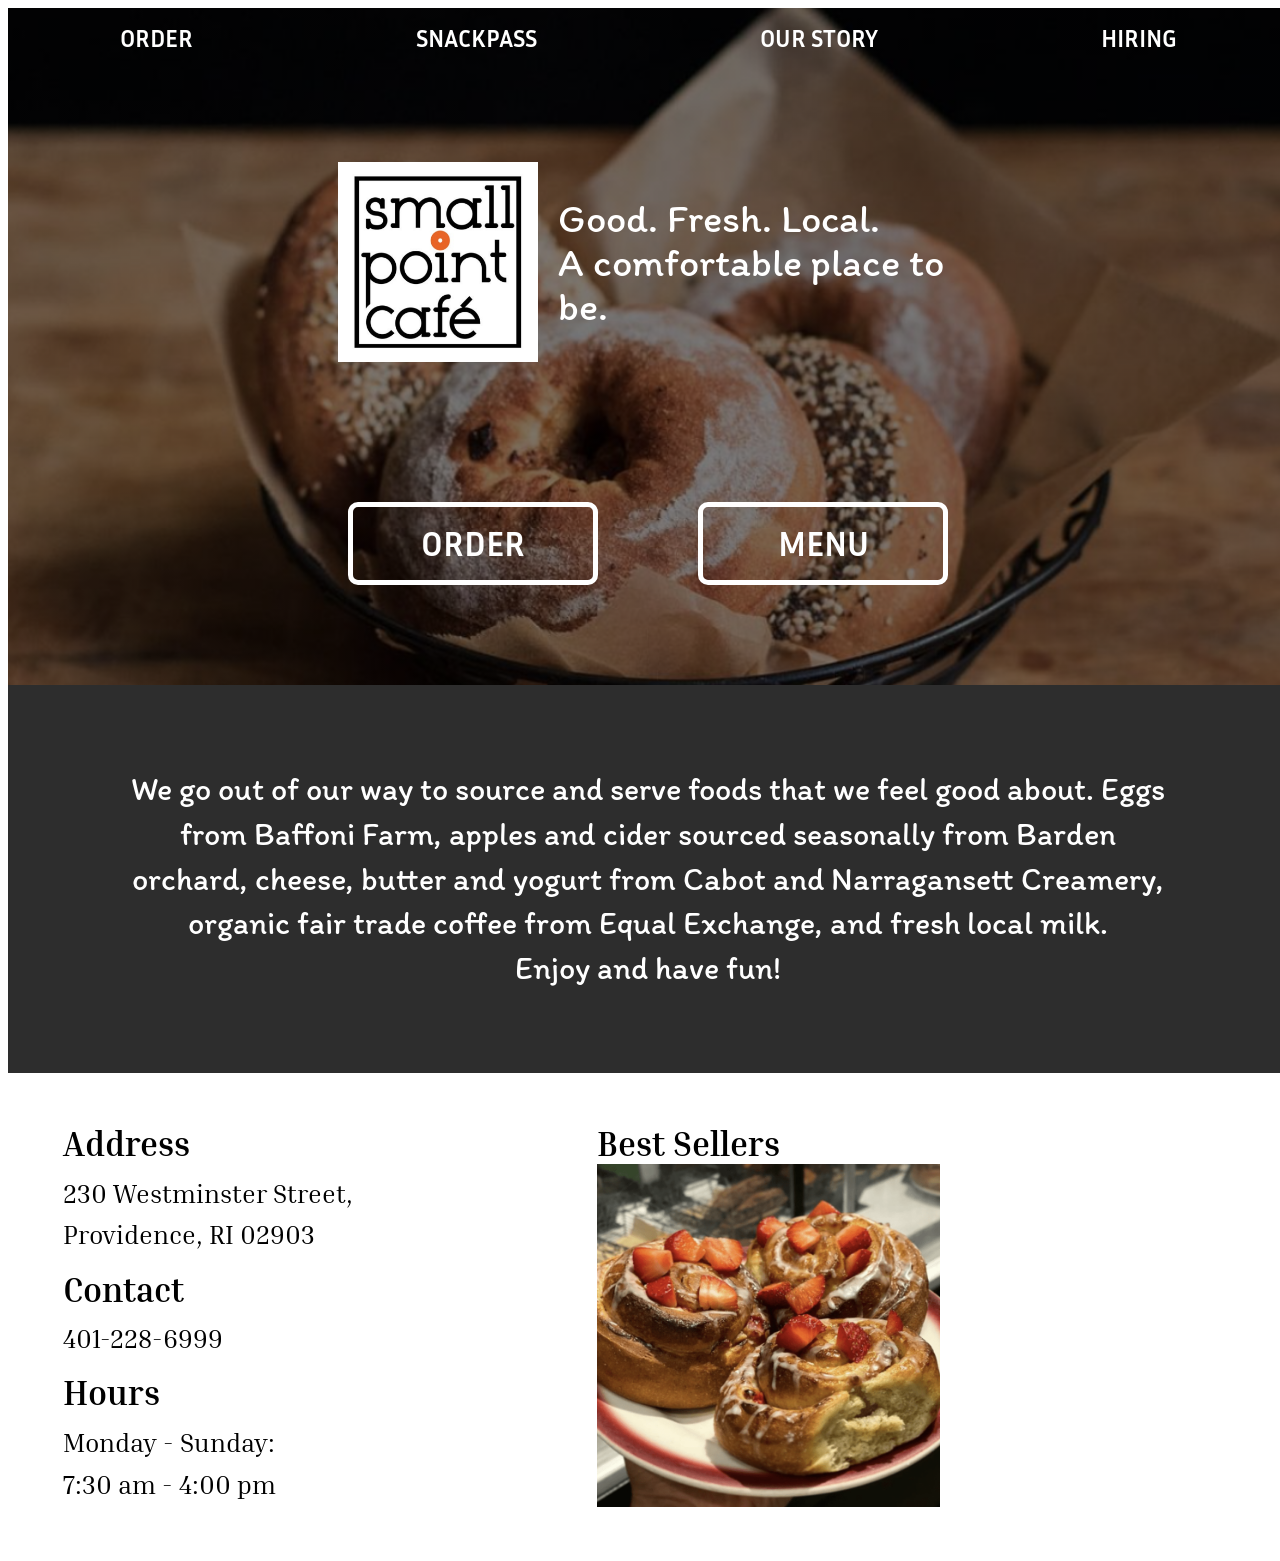
<file: index.html>
<!DOCTYPE html>
<html style="font-size: 16px;" lang="en">
<head>
    <meta name="viewport" content="width=device-width, initial-scale=1.0">
    <meta charset="utf-8">
    <!-- <link rel="stylesheet" href="nicepage.css" media="screen"> -->
    <link rel="stylesheet" href="Contact-us-page-1.css" media="screen">
    <link id="u-theme-google-font" rel="stylesheet" href="https://fonts.googleapis.com/css?family=Open+Sans:300,300i,400,400i,500,500i,600,600i,700,700i,800,800i|Palanquin+Dark:400,500,600,700">
    <link id="u-page-google-font" rel="stylesheet" href="https://fonts.googleapis.com/css?family=Inria+Sans:300,300i,400,400i,700,700i|Itim:400|Inria+Serif:300,300i,400,400i,700,700i">
    
</head>
  <body data-path-to-root="./" data-include-products="false" class="u-body u-xl-mode" data-lang="en" onload="startTimer()">

    <div id="myNav" class="overlay">
      <a href="javascript:void(0)" class="closebtn" onclick="closeNav()">&times;</a>
      <div class="overlay-content">
        <a href="https://small-point-cafe.square.site/">ORDER</a>
        <a href="https://order.snackpass.co/Small-Point-Cafe-5f9c67a382fa6b00be975074">SNACKPASS</a>
        <a href="https://www.smallpointcafe.com/about">OUR STORY</a>
        <a href="https://www.smallpointcafe.com/hiring">HIRING</a>
      </div>
    </div>

    <div class="u-section-1" src="">
      <span class="u-btn-3" style="cursor:pointer" onclick="openNav()">&#9776;</span>
      <div class="u-list-1">
        <a href="https://small-point-cafe.square.site/" class="u-btn-1">ORDER</a>
        <a href="https://order.snackpass.co/Small-Point-Cafe-5f9c67a382fa6b00be975074" class="u-btn-1">SNACKPASS</a>
        <a href="https://www.smallpointcafe.com/about" class="u-btn-1">OUR STORY</a>
        <a href="https://www.smallpointcafe.com/hiring" class="u-btn-1">HIRING</a>
      </div>
      <div class="u-list-2">
          <div class="u-container-layout-1">
            <img class="u-image-1" src="images/icon.png" alt="Small Point Cafe's icon" data-image-width="300" data-image-height="300">
          </div>
          <div class="u-container-layout-2">
            <p class="u-text-1"> Good. Fresh. Local.<br>A comfortable place to <br>be. </p>
          </div>
      </div>
      <div class="u-list-3">
        <a href="https://www.grubhub.com/restaurant/small-point-cafe-230-westminster-st-providence/2466752" class="u-btn-2">ORDER</a>
        <a href="https://small-point-cafe.square.site/" class="u-btn-2">MENU</a>
      </div>
    </div>
    <div class="u-section-2">
      <p class="u-text-2"> We go out of our way to source and serve foods that we feel good about. Eggs from Baffoni Farm, apples and cider sourced seasonally from Barden orchard, cheese,&nbsp;butter and yogurt from Cabot and Narragansett Creamery, organic fair trade coffee from Equal Exchange, and fresh local milk​.<br>Enjoy and have fun!</p>
    </div>
    <div class="u-section-3">
      <div class="u-list-4">
        <div class="u-container-layout-2">
          <h4 class="u-text-3"> Address</h4>
          <p class="u-text-4"> 230 Westminster Street,<br>Providence, RI 02903&nbsp;</p>
          <h4 class="u-text-3"> Contact</h4>
          <p class="u-text-4"> 401-228-6999</p>
          <h4 class="u-text-3"> Ho​​urs</h4>
          <p class="u-text-4">Monday - Sunday:<br>7:30 am - 4:00 pm</p>
        </div>
        <div class="u-container-layout-2">
          <h4 class="u-text-3"> Best Se<span style="font-weight: 700;"></span>llers
          </h4>
          <div class="u-container-layout-3">
            <img class="u-image-2" src="images/item1.png" alt="Strawberry frosted rolls" id="img">
            <div class="u-image-2-title" id="title">Strawberry Frosted Rolls</div>
          </div>
        </div>
      </div>
    </div>
    
  <script>
    function openNav() {
      document.getElementById("myNav").style.width = "100%";
    }
      
    function closeNav() {
      document.getElementById("myNav").style.width = "0%";
    }

    var images = [], x = -1;
    images[0] = "images/item1.png";
    images[1] = "images/item2.png";
    images[2] = "images/item3.png"
    
    var titles = []
    titles[0] = "Strawberry Frosted Rolls"
    titles[1] = "Focaccia Sandwiches"
    titles[2] = "Hot Chocolate Scones"

    function displayNextImage() {
      x = (x === images.length - 1) ? 0 : x + 1;
      document.getElementById("img").src = images[x];
      document.getElementById("title").textContent = titles[x];
    }

    function startTimer() {
      setInterval(displayNextImage, 3000);
    }

    
  </script>
  
</body></html>
</file>
<file: Contact-us-page-1.css>
.u-body {
  width: 100%;
  padding: 0;
}

.u-section-1 {
  background-image: linear-gradient(0deg, rgba(0,0,0,0.5), rgba(0,0,0,0.5)), url('images/bg.png');
  background-repeat: no-repeat;
  background-size: cover;
  background-position: center;
  width: 100%;
  float: left;
  clear: none;
}

.u-section-1 .u-list-1 {
  display: flex;
  justify-content: space-evenly;
}

.u-section-1 .u-btn-1 {
  font-family: "Inria Sans";
  font-weight: 700;
  font-size: 24px;
  margin: 6px auto 0;
  padding: 10px 60px 10px 60px;
  background-color: transparent;
  border-color: transparent;
  color: white;
  text-decoration: none;
}

.u-section-1 .u-list-2 {
  height: 400px;
  display: flex;
  justify-content: center;
  align-items: center;
}

.u-section-1 .u-container-layout-1 {
  width: 200px;
  height: 200px;
}

.u-section-1 .u-image-1 {
  width: 200px;
  height: 200px;
  margin: 0 auto;
}

.u-section-1 .u-container-layout-2 {
  margin: 0px 0px 0px 20px;
  width: fit-content;
  height: 200px;
}

.u-section-1 .u-text-1 {
  font-family: Itim;
  font-size: 40px;
  line-height: 44px;
  color: white;
  width: 400px;
  margin: 34px 0px;
}

@media screen and (max-width: 1000px) {
  .u-section-1 .u-list-2 {
    margin-top: 20px;
    flex-direction: column;
  }

  .u-section-1 .u-container-layout-1 {
    width: 150px;
    height: 150px;
  }

  .u-section-1 .u-image-1 {
    width: 150px;
    height: 150px;
  }

  .u-section-1 .u-text-1 {
    text-align: center;
  }

  .u-section-1 .u-btn-1 {
    padding: 10px 40px 10px 40px;
  }

}

@media screen and (max-width: 800px) {
  .u-section-1 {
    height: 650px;
  }

  .u-section-1 .u-text-1 {
    display: none;
  }

  .u-section-1 .u-list-2 {
    margin-top: 60px;
    height: 200px;
  }
}

.u-section-1 .u-btn-2 {
  border-radius: 10px;
  font-size: 34px;
  font-weight: 700;
  font-family: "Inria Sans";
  border-style: solid;
  margin: 0 auto;
  width: 240px;
  height: auto;
  padding-top: 16px;
  padding-bottom: 16px;
  background-color: transparent;
  color: white;
  border-color: white;
  border-width: 5px;
  text-align: center;
  text-decoration: none;
}

.u-section-1 .u-list-3 {
  margin: auto;
  padding-top: 40px;
  padding-bottom: 100px;
  width: 700px;
  display: flex;
  justify-content: space-between;
}

@media screen and (max-width: 800px) {
  .u-section-1 .u-list-1 {
    display: none;
  }

  .u-section-1 .u-btn-2 {
    width: 200px;
    height: auto;
    font-size: 30px;
    border-width: 4px;
    padding-top: 14px;
    padding-bottom: 14px;
  }

  .u-section-1 .u-list-3 {
    flex-direction: column;
    width: auto;
    height: 260px;
    padding-top: 0;
    padding-bottom: 0;
    justify-content: space-evenly;
  }
}

@media screen and (min-width: 800px) {
  .u-section-1 .u-btn-3 {
    display: none;
  }
}

.u-section-1 .u-btn-3 {
  font-size: 40px;
  color: white;
  font-weight: 700;
  border-color: transparent;
  margin: 60px 20px;
}

.overlay {
  height: 100%;
  width: 0;
  position: fixed;
  z-index: 1;
  top: 0;
  left: 0;
  background-color: rgb(0,0,0);
  background-color: rgba(0,0,0, 0.9);
  overflow-x: hidden;
  transition: 0.5s;
}

.overlay-content {
  position: relative;
  top: 25%;
  width: 100%;
  text-align: center;
  margin-top: 30px;
}

.overlay a {
  padding: 8px;
  text-decoration: none;
  font-size: 36px;
  color: #818181;
  display: block;
  transition: 0.3s;
  font-family: "Inria Sans";
  font-weight: 700;
}

.overlay a:hover, .overlay a:focus {
  color: #f1f1f1;
}

.overlay .closebtn {
  position: absolute;
  top: 20px;
  right: 45px;
  font-size: 60px;
}

.u-section-2 {
  background-color: #2D2D2D;
  float: left;
  clear: none;
  height: fit-content;
}


.u-section-2 .u-text-2 {
  text-align: center;
  padding-top: 50px;
  padding-bottom: 50px;
  font-family: Itim;
  font-size: 32px;
  line-height: 140%;
  background-color: transparent;
  padding-left: 120px;
  padding-right: 120px;
  color: white;
}

@media screen and (max-width: 800px) {
  .u-section-2 .u-text-2 {
    padding: 30px;
    font-size: 26px;
  }
}

.u-section-3 {
  float: left;
  clear: none;
  height: fit-content;
}

.u-section-3 .u-list-4 {
  display: flex;
  justify-content: center;
  padding-top: 50px;
  padding-bottom: 50px;
}

.u-section-3 .u-container-layout-2 {
  padding-left: 4%;
  width: 45%;
  display: flex;
  flex-direction: column;
  justify-content: space-between;
}

.u-section-3 .u-text-3 {
  margin-bottom: 0;
  margin-top: 0;
  font-family: "Inria Serif";
  font-weight: 700;
  font-size: 34px;
}

.u-section-3 .u-text-4 {
  margin-top: 2px;
  margin-right: auto;
  margin-bottom: 6px;
  font-family: "Inria Serif";
  font-size: 26px;
  line-height: 160%;
}

.u-section-3 .u-container-layout-3 {
  width: 70%;
  position: relative;
}

.u-section-3 .u-image-2 {
  width: 100%;
}

.u-section-3 .u-image-2-title {
  position: absolute; 
  bottom: 4px; 
  background: rgb(0, 0, 0);
  background: rgba(0, 0, 0, 0.5); /* Black see-through */
  color: #f1f1f1; 
  width: 100%;
  transition: .5s ease;
  opacity:0;
  color: white;
  font-size: 32px;
  text-align: center;
  font-family: "Inria Sans";
  padding-top: 10px;
  padding-bottom: 10px;
}

.u-container-layout-3:hover .u-image-2-title {
  opacity: 0.8;
}

@media screen and (max-width: 800px) {
  .u-section-3 .u-list-4 {
    flex-direction: column;
    align-content: center;
  }

  .u-section-3 .u-container-layout-2 {
    width: 100%;
    padding: 0px;
    align-content: center;
  }

  .u-section-3 .u-text-3 {
    text-align: center;
    font-size: 30px;
  }

  .u-section-3 .u-text-4 {
    text-align: center;
    margin-left: auto;
    font-size: 22px;
  }

  .u-section-3 .u-container-layout-3 {
    margin: 0 auto;
  }

}



/* @media (max-width: 1199px) {
   .u-section-1 {
    min-height: 678px;
  }

  .u-section-1 .u-list-1 {
    margin-right: initial;
    margin-left: initial;
    width: auto;
  }

  .u-section-1 .u-btn-1 {
    border-style: solid;
  }

  .u-section-1 .u-btn-2 {
    border-style: solid;
  }

  .u-section-1 .u-btn-3 {
    border-style: solid;
  }

  .u-section-1 .u-btn-4 {
    border-style: solid;
  }

  .u-section-1 .u-layout-wrap-1 {
    min-height: 302px;
    margin-left: calc(((100% - 940px) / 2)  + 50px);
  }

  .u-section-1 .u-text-1 {
    --animation-custom_in-translate_x: 300px;
    --animation-custom_in-translate_y: 0px;
    --animation-custom_in-opacity: 0;
    --animation-custom_in-rotate: 0deg;
    --animation-custom_in-scale: 0.3;
  }

  .u-section-1 .u-list-2 {
    margin-left: calc(((100% - 940px) / 2)  + 50px);
  }

  .u-section-1 .u-repeater-2 {
    min-height: 97px;
  }
}

@media (max-width: 991px) {
   .u-section-1 {
    min-height: 470px;
  }

  .u-section-1 .u-repeater-1 {
    grid-auto-columns: 50%;
    grid-template-columns: repeat(2, 50%);
    min-height: 400px;
  }

  .u-section-1 .u-layout-wrap-1 {
    width: 720px;
    min-height: 11px;
    margin-left: calc(((100% - 720px) / 2));
  }

  .u-section-1 .u-layout-cell-1 {
    min-height: 293px;
  }

  .u-section-1 .u-layout-cell-2 {
    min-height: 100px;
  }

  .u-section-1 .u-list-2 {
    width: 720px;
    margin-left: calc(((100% - 720px) / 2));
  }

  .u-section-1 .u-repeater-2 {
    grid-auto-columns: calc(100% - 0px);
    grid-template-columns: 100%;
  }
}

@media (max-width: 767px) {
   .u-section-1 {
    min-height: 850px;
  }

  .u-section-1 .u-repeater-1 {
    grid-auto-columns: 100%;
    grid-template-columns: 100%;
  }

  .u-section-1 .u-layout-wrap-1 {
    width: 540px;
    min-height: 245px;
    margin-left: calc(((100% - 540px) / 2));
  }

  .u-section-1 .u-layout-cell-1 {
    min-height: 573px;
  }

  .u-section-1 .u-list-2 {
    width: 540px;
    margin-left: calc(((100% - 540px) / 2));
  }

  .u-section-1 .u-repeater-2 {
    grid-auto-columns: 100%;
  }
}

@media (max-width: 575px) {
   .u-section-1 {
    min-height: 638px;
  }

  .u-section-1 .u-layout-wrap-1 {
    width: 340px;
    min-height: 50px;
    margin-left: calc(((100% - 340px) / 2));
  }

  .u-section-1 .u-layout-cell-1 {
    min-height: 361px;
  }

  .u-section-1 .u-list-2 {
    width: 340px;
    margin-left: calc(((100% - 340px) / 2));
  }
} 

@media (max-width: 1199px) {
  .u-section-2 .u-text-1 {
    margin-right: 0;
    margin-left: 0;
  }
}.u-section-3 .u-sheet-1 {
  min-height: 662px;
}

.u-section-3 .u-layout-wrap-1 {
  margin-top: 23px;
  margin-bottom: 23px;
}

.u-section-3 .u-layout-cell-1 {
  min-height: 512px;
}

.u-section-3 .u-container-layout-1 {
  padding: 30px;
}

.u-section-3 .u-text-1 {
  margin-bottom: 0;
  margin-top: 0;
  font-family: "Inria Serif";
  font-weight: 700;
  font-size: 2.5rem;
}

.u-section-3 .u-text-2 {
  margin-left: 0;
  margin-right: auto;
  margin-bottom: 0;
  font-family: "Inria Serif";
  font-size: 2rem;
}

.u-section-3 .u-text-3 {
  margin-left: 0;
  margin-right: auto;
  margin-bottom: 0;
  font-family: "Inria Serif";
  font-size: 2.5rem;
  font-weight: 700;
}

.u-section-3 .u-text-4 {
  margin-left: 0;
  margin-right: auto;
  margin-bottom: 0;
  font-family: "Inria Serif";
  font-size: 2rem;
}

.u-section-3 .u-text-5 {
  margin-left: 0;
  margin-right: auto;
  margin-bottom: 0;
  font-family: "Inria Serif";
  font-weight: 700;
  font-size: 2.5rem;
}

.u-section-3 .u-text-6 {
  font-family: "Inria Serif";
  font-size: 2rem;
  margin: 20px 0 0;
}

.u-section-3 .u-layout-cell-2 {
  min-height: 560px;
}

.u-section-3 .u-container-layout-2 {
  padding: 30px;
}

.u-section-3 .u-text-7 {
  margin-bottom: 0;
  margin-top: 0;
  font-family: "Inria Serif";
  font-size: 2.5rem;
  font-weight: 700;
}

.u-section-3 .u-image-1 {
  width: 421px;
  height: 421px;
  margin: 31px auto 0 0;
} */

/* @media (max-width: 1199px) {
  .u-section-3 .u-sheet-1 {
    min-height: 368px;
  }

  .u-section-3 .u-layout-cell-1 {
    min-height: 422px;
  }

  .u-section-3 .u-text-7 {
    margin-top: 39px;
  }

  .u-section-3 .u-image-1 {
    width: 410px;
    height: 410px;
  }
}

@media (max-width: 991px) {
  .u-section-3 .u-sheet-1 {
    min-height: 46px;
  }

  .u-section-3 .u-layout-cell-1 {
    min-height: 100px;
  }

  .u-section-3 .u-layout-cell-2 {
    min-height: 662px;
  }

  .u-section-3 .u-image-1 {
    width: 300px;
    height: 300px;
  }
}

@media (max-width: 767px) {
  .u-section-3 .u-sheet-1 {
    min-height: 146px;
  }

  .u-section-3 .u-container-layout-1 {
    padding-left: 10px;
    padding-right: 10px;
  }

  .u-section-3 .u-layout-cell-2 {
    min-height: 399px;
  }

  .u-section-3 .u-container-layout-2 {
    padding-left: 10px;
    padding-right: 10px;
  }
} */
</file>
